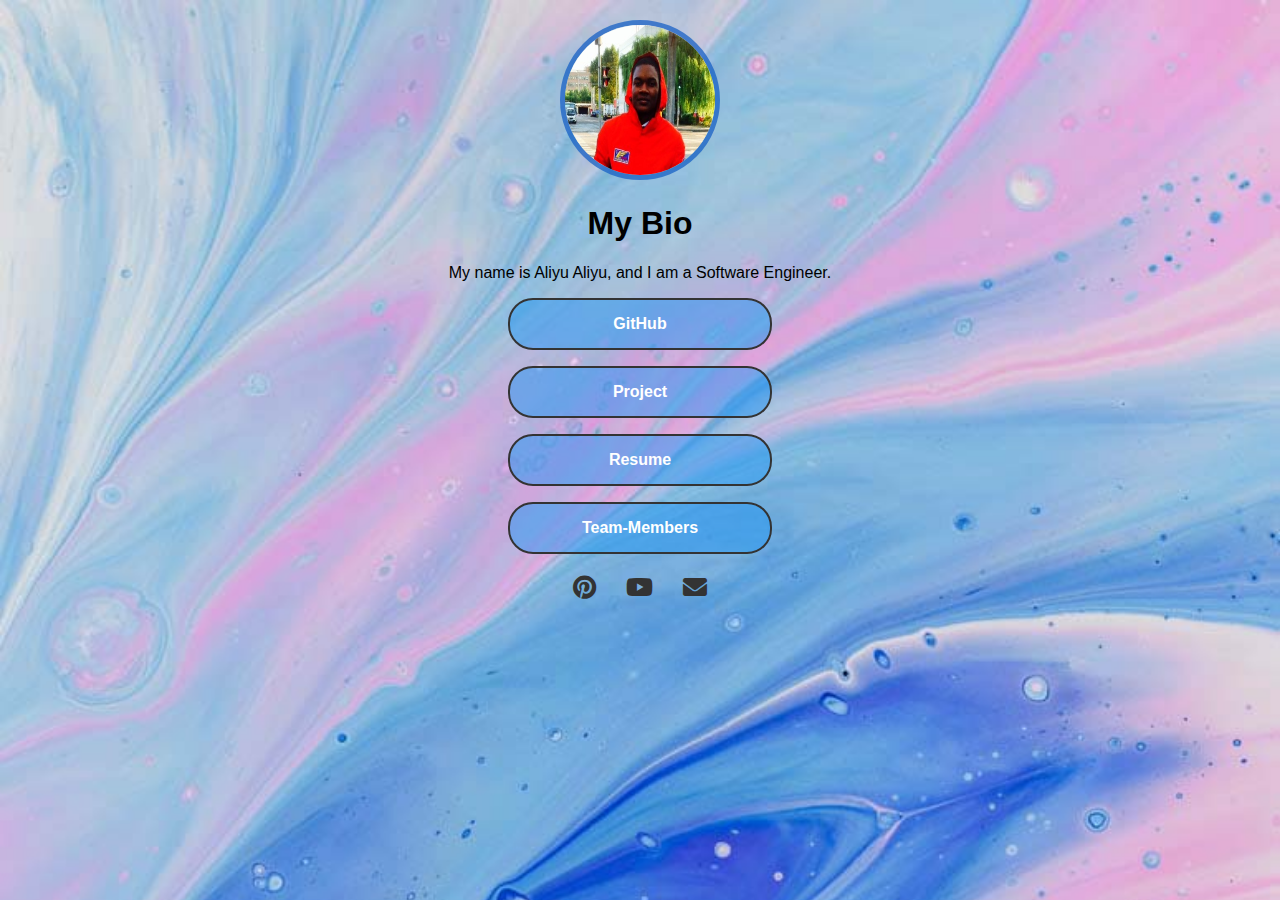
<file: index.html>
<!DOCTYPE html>
<html lang="en">
<head>
    <meta charset="UTF-8">
    <meta name="viewport" content="width=device-width, initial-scale=1.0">
    <link rel="stylesheet" type="text/css" href="styling.css">
    <link rel="stylesheet" href="https://cdnjs.cloudflare.com/ajax/libs/font-awesome/5.15.3/css/all.min.css">

    <title>ASH</title>
</head>
<body>
<div class="content-wrapper">

    <main>
        <div class="center-container">
            <img class = "profile_picture" src="image1.jpeg" alt="No image">
            <h1>My Bio</h1>
     
                <p>My name is Aliyu Aliyu, and I am a Software Engineer. </p>
                
            
            <a href="https://github.com/AliyuAliyu1" class="button-link">GitHub</a>
            <p></p>
            <a href="https://locale-beta.vercel.app/" class="button-link">Project</a>
            <p></p>
            <a href="https://maroon-janean-41.tiiny.site" class="button-link">Resume</a>
 
            <p></p>
            <a href="https://aliyualiyu1.github.io/AliyuAliyu1/" class="button-link">Team-Members</a>

        </div>
                            <div class="social-icons">
            <a href="https://www.pinterest.com/aliyupapa/" target="_blank"><i class="fab fa-pinterest"></i></a>
            <a href="https://www.youtube.com/@mydiary8675/about" target="_blank"><i class="fab fa-youtube"></i></a>
            <a href="mailto:aliyu@alumni.emu.edu.tr"><i class="fas fa-envelope"></i></a>
            
        </div>

     
    </main>

</div>
</body>
</html>
</file>
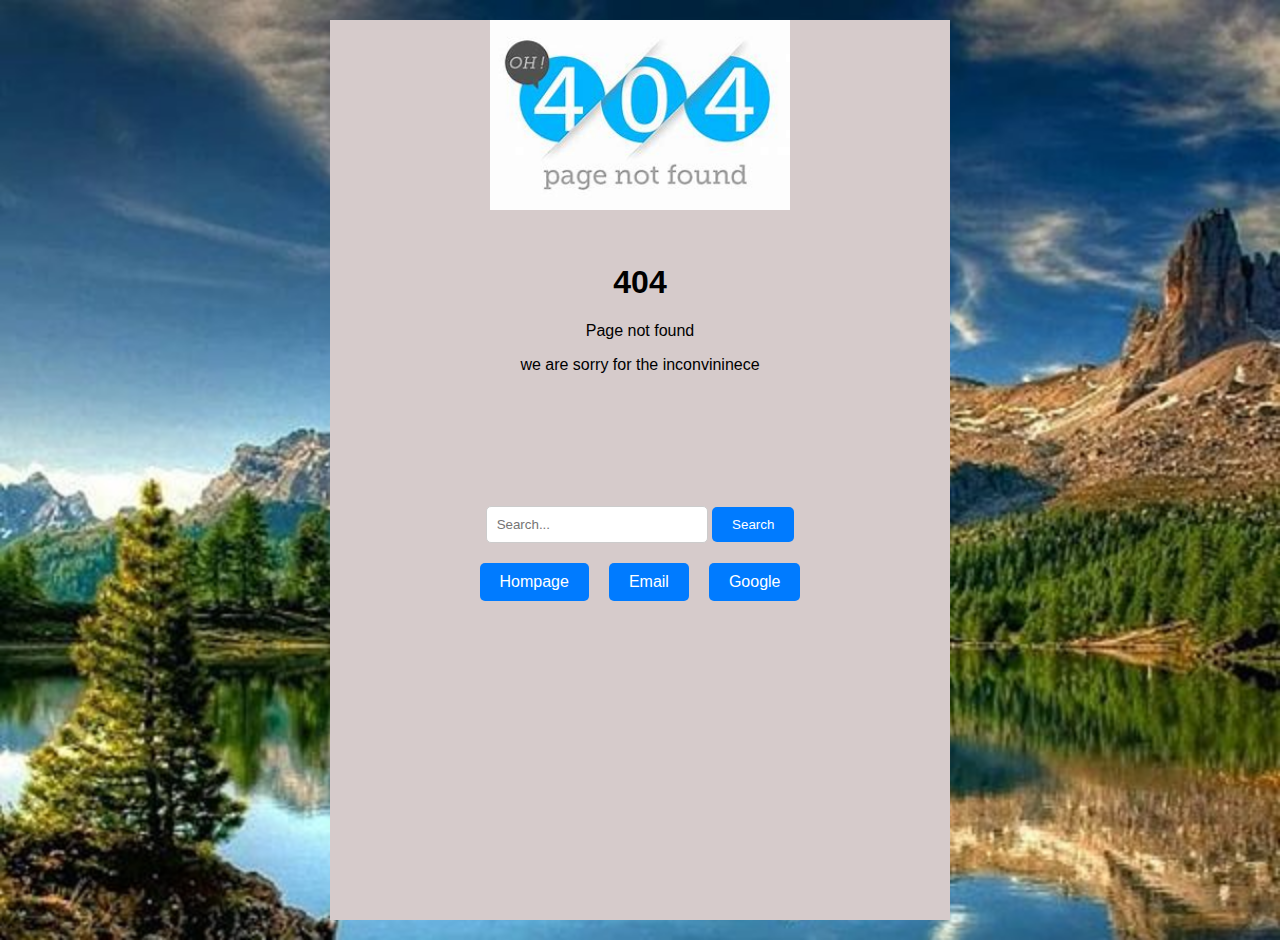
<file: project1/index.html>
<!DOCTYPE html>
<html lang="en">
<head>
    <meta charset="UTF-8">
    <meta name="viewport" content="width=device-width, initial-scale=1.0">
    <link rel="stylesheet" type="text/css" href="styling.css">
    <title>AfriEd</title>
</head>
<body>
    
<div class="content-wrapper">
    
    <main>
        
        <div class="center-container">
            <div class="image-container">
                <img class="profile_picture" src="phooto.jpg" alt="No image">
            </div>
            <p></p>
            <h1>404</h1>
            Page not found
                <p>we are sorry for the inconvininece</p>    
                <p></p>
                <p></p>
                <p></p>
                <div class="search-box">
                    <input type="text" placeholder="Search..." class="search-input">
                    <button class="search-button">Search</button>
                </div>   
            
                
                <div class="button-group">
                    <a href="https://aliyualiyu1.github.io/AliyuAliyu/" class="site-button">Hompage</a>
                    <a href="mailto:aliyu@alumni.emu.edu.tr" class="site-button">Email</a>
                    <a href="https://google.com" class="site-button">Google</a>
                </div>               
 
        </div>
     
    </main>

</div>
</body>
</html>
</file>
<file: styling.css>
/* Apply styling to the body, which covers the entire page */
button {
    padding: 10px 20px;
    background-color: #007bff;
    color: white;
    border: none;
    border-radius: 5px;
    cursor: pointer;
    font-size: 16px;
}
.center-container {
    text-align: center;
    
}
/* styles.css */
.button-link {
    display: inline-block;
    padding: 15px 30px;
    border: 2px solid #333; /* You can replace #333 with your desired border color */
    border-radius: 25px; /* Adjust the value for your preferred border radius */
    background-color:rgba(33, 150, 243, 0.5); /* Replace with your preferred background color */
    color: #fff; /* Text color */
    text-decoration: none; /* Remove underline from links */
    font-weight: bold; /* Adjust font weight if desired */
    font-size: 16px; /* Adjust font size if desired */
    width: 200px;
}

.button-link:hover {
    background-color: rgba(14, 90, 195, 0.7); /* Change background color on hover */
}


body {
    margin: 0; /* Remove default margin */
    padding: 0; /* Remove default padding */
    background-image: url('Img_link.jpg');
    background-size: cover; /* Adjust the image size to cover the entire area */
    background-repeat: no-repeat; /* Prevent image repetition */
    background-attachment: fixed; /* Keep the background fixed while scrolling */
    font-family: Arial, sans-serif; /* Set a default font family */
}

.profile_picture {
    width: 150px; /* Change this to your desired width */
    height: 150px; /* Maintain aspect ratio */
    border-radius: 50%; /* Make the image round */
    /*border-radius: 20px 20px 30px 40px; /* top left, top right, bottom right, bottom left */
    border: 5px solid  rgba(14, 90, 195, 0.7);
}
/* styles.css */
.image-container {
    display: inline-block; /* Ensures that the container only takes the space needed by the image */
    overflow: hidden; /* Hides any content that goes beyond the container */
}

.zoomed-image {
    width: 200%; /* Set the initial width of the image */
    transition: transform 0.3s ease-in-out; /* Add a smooth transition effect */
}

.zoomed-image:hover {
    transform: scale(5.2); /* Zoom in the image on hover (1.2 means 20% larger) */
}

/* Style the content wrapper */
.content-wrapper {
    /* background-color: rgba(255, 255, 255, 0.8); Add a semi-transparent background color to the content */
    padding: 20px; /* Add padding to the content wrapper */
}
.social-icons {
    display: flex;
    gap: 10px; /* Add some spacing between icons */
    
    justify-content: center; /* Center horizontally */
    align-items: center; /* Center vertically */
    margin-top: 20px; /* Add some space between the search box and social icons */
}

.social-icons a {
    font-size: 24px; /* Adjust the icon size */
    color: #333; /* Set the icon color */
    text-decoration: none; /* Remove default underline */
    font-size: 24px;
    margin: 0 10px; /* Add spacing between icons */
}

.social-icons a:hover {
    color: #007bff; /* Change color on hover */
}
</file>
<file: project1/styling.css>
.center-container {
    display: flex;
    flex-direction: column; /* Stack items vertically */
    justify-content: flex-start; /* Align items to the top */
    align-items: center; /* Center content horizontally */
    width: 80vh;
    height: 100vh; /* Make the container fill the entire viewport */
    width: 50%; /* Set the width to a percentage of the viewport width */
    margin: 0 auto; /* Center the container horizontally */
    background-color: #d6cbcb; /* Set your desired background color */
    
    
}



body {
    margin: 0; /* Remove default margin */
    padding: 0; /* Remove default padding */
    background-image: url('Lovely.jpg');
    background-size: cover; /* Adjust the image size to cover the entire area */
    background-repeat: no-repeat; /* Prevent image repetition */
    background-attachment: fixed; /* Keep the background fixed while scrolling */
    font-family: Arial, sans-serif; /* Set a default font family */
}

.profile_picture {
    width: 300px; /* Change this to your desired width */
    height: auto; /* Maintain aspect ratio */
   /* border-radius: 50%; /* Make the image round */
    /*border-radius: 20px 20px 30px 40px; /* top left, top right, bottom right, bottom left */
}
.image-container {
    display: flex;
    justify-content: center;
    align-items: center;
}
.profile_picture {
    max-width: 100%;
    max-height: 100%;
}
/* Style the content wrapper */
.content-wrapper {
    /* background-color: rgba(255, 255, 255, 0.8); Add a semi-transparent background color to the content */
    padding: 20px; /* Add padding to the content wrapper */

}
/* styling.css */
/* ... Other CSS rules ... */

.search-box {
    margin-top: 20px; /* Add some space between the profile photo and the search box */
    text-align: center; /* Center the search box horizontally */
}

.search-input {
    padding: 10px; /* Add padding to the input */
    border: 1px solid #ccc; /* Add a border to the input */
    border-radius: 5px; /* Add rounded corners */
    width: 200px; /* Set the width of the input */
}

.search-button {
    padding: 10px 20px; /* Add padding to the button */
    background-color: #007bff; /* Set the button background color */
    color: white; /* Set the text color */
    border: none; /* Remove the border */
    border-radius: 5px; /* Add rounded corners */
    cursor: pointer; /* Add a pointer cursor on hover */
}

/* styling.css */
/* ... Other CSS rules ... */

.button-group {
    display: flex;
    justify-content: center; /* Center the buttons horizontally */
    margin-top: 20px; /* Add some space between the search box and buttons */
}

.site-button {
    padding: 10px 20px; /* Add padding to the buttons */
    margin: 0 10px; /* Add margin to create space between buttons */
    background-color: #007bff; /* Set the button background color */
    color: white; /* Set the text color */
    text-decoration: none; /* Remove default underline */
    border: none; /* Remove the border */
    border-radius: 5px; /* Add rounded corners */
    cursor: pointer; /* Add a pointer cursor on hover */
}
</file>
